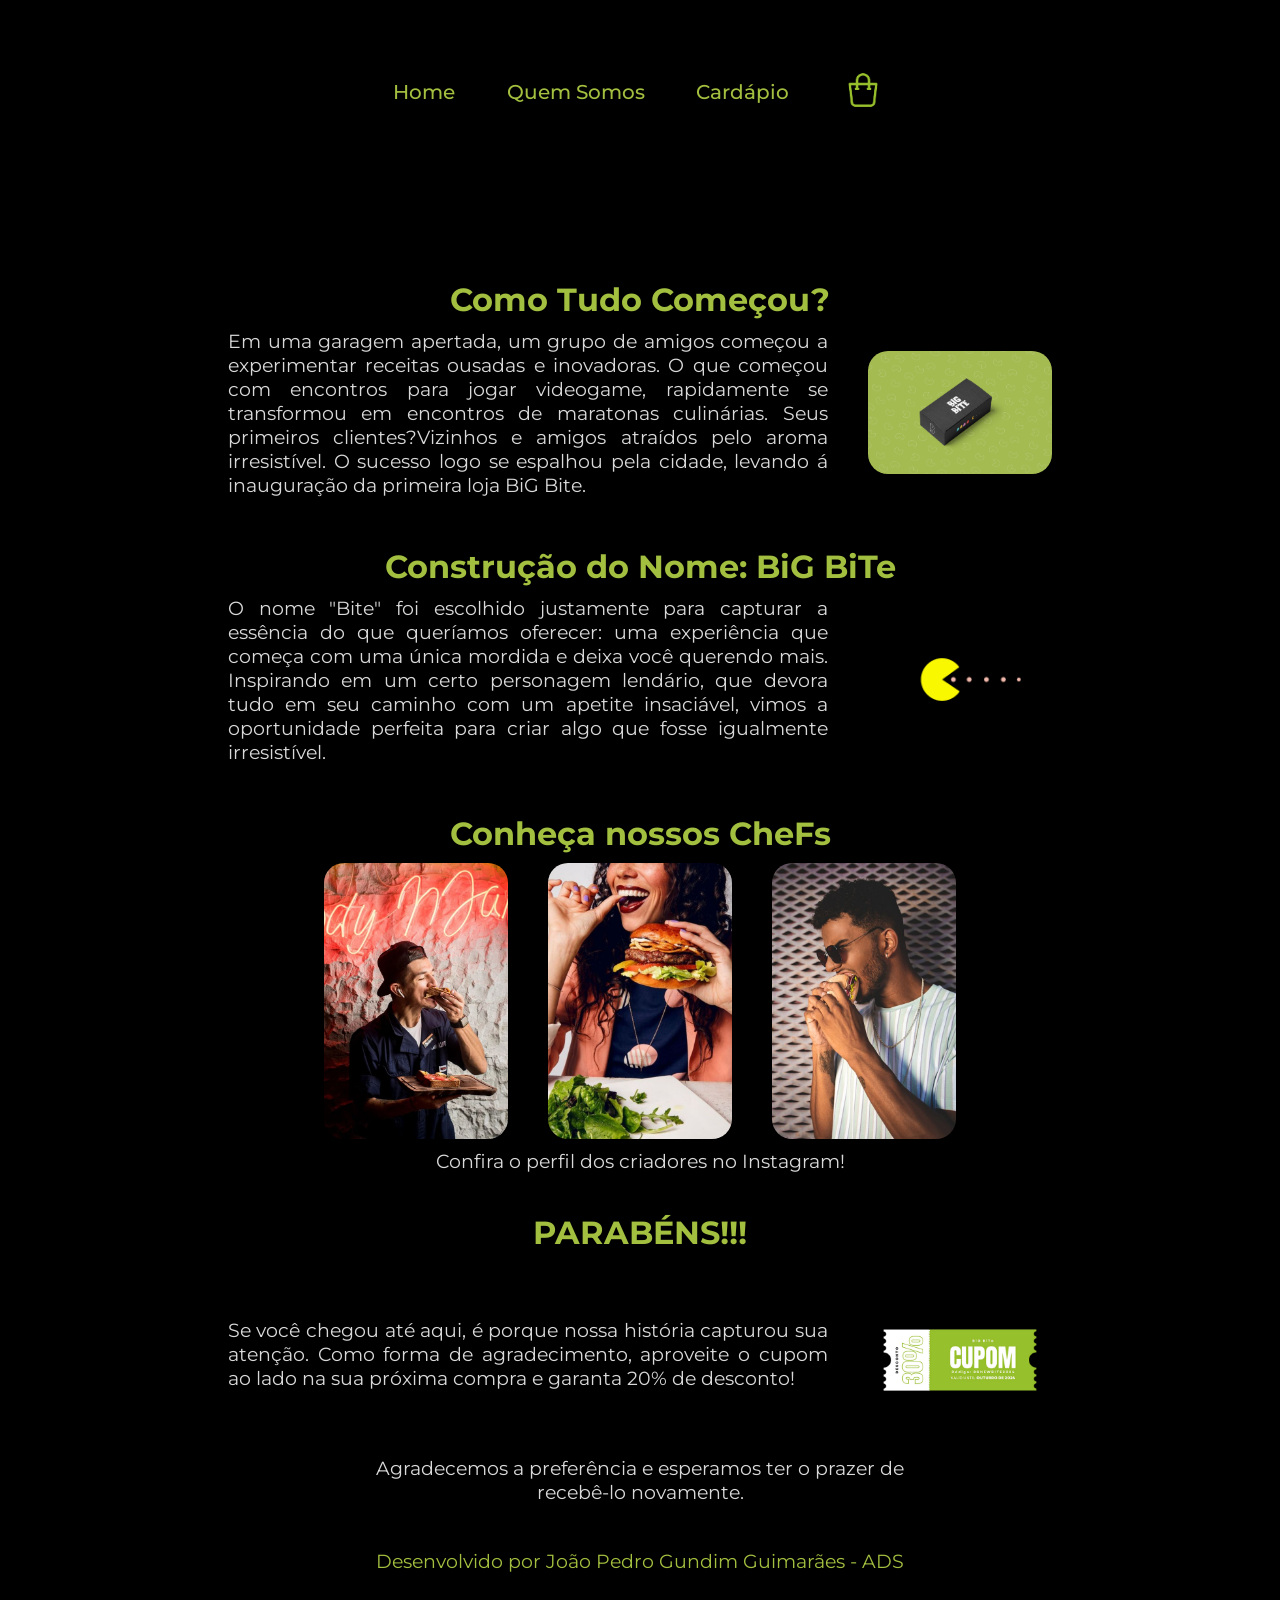
<file: about.html>
<!DOCTYPE html>
<html lang="pt-br">
<head>
    <meta charset="UTF-8">
    <meta name="viewport" content="width=device-width, initial-scale=1.0">
    <title>BiG BiTe</title>
    <link rel="stylesheet" href="styles/about.css">
    <link rel="stylesheet" href="styles/style.css">
    <link rel="icon" href="assets/logofim.png" type="image/png">
    <script src="java/carrinho.js"></script>
</head>
<body>
    <header class="cabecalho">
        <nav class="conteudo_cabecalho">
            <ul>
                <li><a class= "menu" href="index.html">Home</a></li>
                <li><a class= "menu" href="about.html">Quem Somos</a></li>
                <li><a class= "menu" href="cardapio.html">Cardápio</a></li>
                <li><a class="carrinho" href=""> <img src="assets/sacola.png" class="imagemh"></a></li>
            </ul>
        </nav>
    </header>
    <main class="principal_about">
        <section class="about">
            <h1 class="titulos">Como Tudo Começou?</h1>
            <div class="start">
                <p class="paragrafo_p1">
                    Em uma garagem apertada, um grupo de amigos começou a experimentar receitas ousadas e inovadoras.
                    O que começou com encontros para jogar videogame, rapidamente se transformou em encontros de maratonas culinárias. 
                    Seus primeiros clientes?Vizinhos e amigos atraídos pelo aroma irresistível. 
                    O sucesso logo se espalhou pela cidade, levando á inauguração da primeira loja BiG Bite.
                </p>
                <img class="imagem_surgiu" src="assets/Surgiu.png">
            </div>
    
            <h1 class="titulos">Construção do Nome: BiG BiTe</h1>
            <div class="start">
                <p class="paragrafo_p1">O nome "Bite" foi escolhido justamente para capturar a essência do que queríamos oferecer:
                     uma experiência que começa com uma única mordida e deixa você querendo mais. Inspirando em um certo personagem
                    lendário, que devora tudo em seu caminho com um apetite insaciável, vimos a oportunidade perfeita para criar 
                    algo que fosse igualmente irresistível.
                </p>
                <img class="imagem_surgiu" src="assets/pacman.gif">
            </div>

                <h1 class="titulos">Conheça nossos CheFs</h1>
            <div class="start">
                <img class="imagem_surgiu" src="assets/chef1.jpg">
                <img class="imagem_surgiu" src="assets/chef2.jpg">
                <img class="imagem_surgiu" src="assets/chef3.jpg">
            </div>
            <p class="paragrafo_p1">Confira o perfil dos criadores no Instagram!</p>
                <h1 class="titulos">PARABÉNS!!!</h1>
            <div class="start">
                <p class="paragrafo_p1">Se você chegou até aqui, é porque nossa história capturou sua atenção. Como forma de agradecimento, 
                    aproveite o cupom ao lado na sua próxima compra e garanta 20% de desconto!
                </p>
                <img class="imagem_surgiu" src="assets/Cupom.png">
            </div>
            <p class="paragrafo_p2">Agradecemos a preferência e esperamos ter o prazer de recebê-lo novamente.</p>
            
        </section>
    </main>
    <footer>
        <p class="rodape">Desenvolvido por João Pedro Gundim Guimarães - ADS</p>
    </footer>
</body>
</html>
</file>
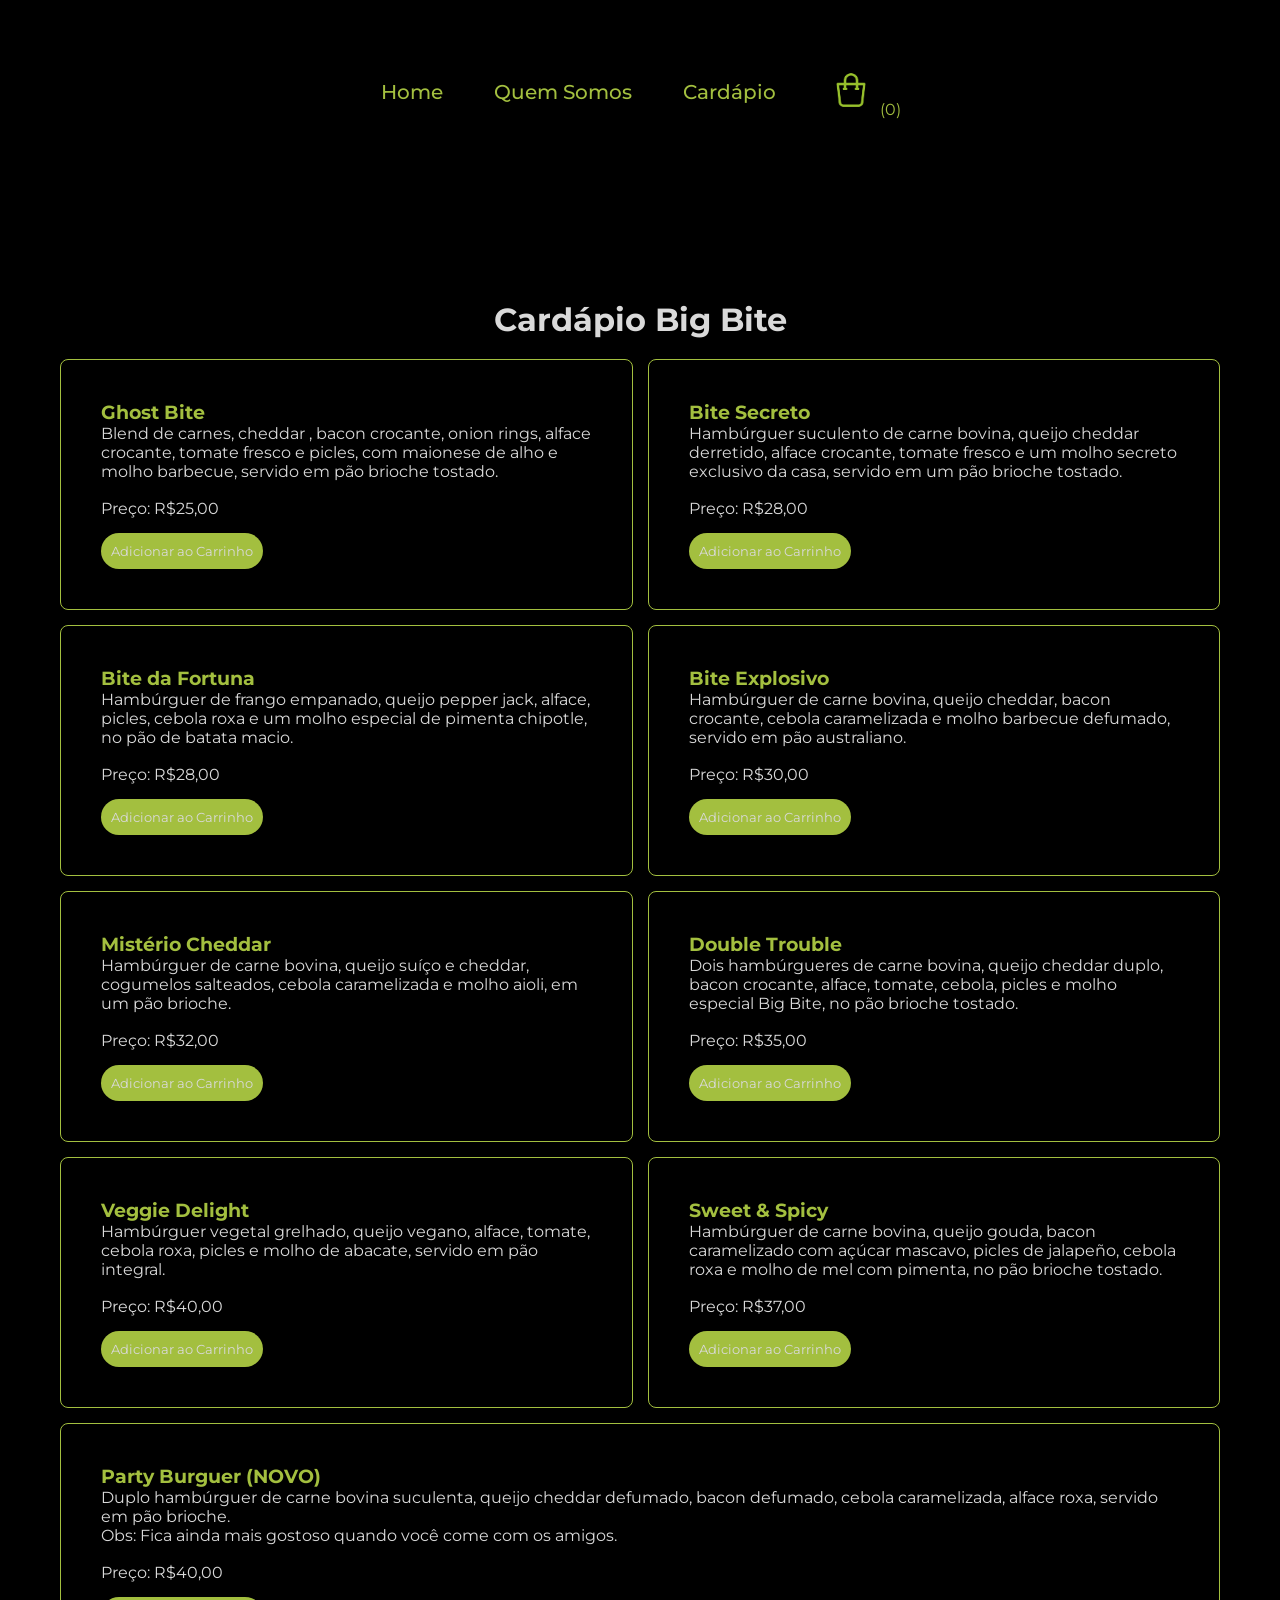
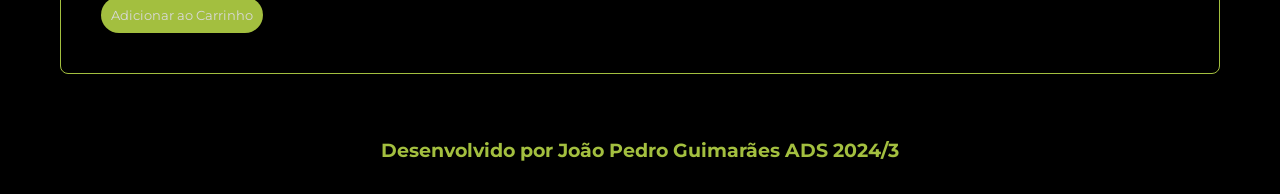
<file: cardapio.html>
<!DOCTYPE html>
<html lang="pt-br">
<head>
    <meta charset="UTF-8">
    <meta name="viewport" content="width=device-width, initial-scale=1.0">
    <title>Big BiTe</title>
    <link rel="stylesheet" href="styles/cardapio.css">
    <link rel="stylesheet" href="styles/style.css">
    <link rel="icon" href="assets/logofim.png" type="image/png">
    <script src="java/carrinho.js"></script>
</head>
<body>
    <header class="cabecalho">
        <nav class="conteudo_cabecalho">
            <ul>
                <li><a class= "menu" href="index.html">Home</a></li>
                <li><a class= "menu" href="about.html">Quem Somos</a></li>
                <li><a class= "menu" href="cardapio.html">Cardápio</a></li>
                <li><a class="carrinho" href="" id="open-cart"> <img src="assets/sacola.png" class="imagemh"> (<span id="item-count">0</span>)</a></li>
            </ul>
        </nav>
    </header>
    <main class="principal_cardapio">
        <div class="menu-container">
            <h1>Cardápio Big Bite</h1>
    
            <section>
                <div class="menu-item">
                    <div class="product" data-id="1" data-name="Ghost Bite" data-price="25.00">
                        <h2 class="produto_card">Ghost Bite</h2>
                        <p class="descricao_card">Blend de carnes, cheddar , bacon crocante, onion rings, alface crocante, tomate fresco e picles, com maionese de alho e molho barbecue, servido em pão brioche tostado.</p>
                        <br>

                        <p class="descricao_card">Preço: R$25,00</p>
                        <button class="add-to-cart">Adicionar ao Carrinho</button>
                    </div>
                </div>

                <div class="menu-item">
                    <div class="product" data-id="2" data-name="Bite Secreto" data-price="28.00">
                        <h2 class="produto_card">Bite Secreto</h2>
                        <p class="descricao_card">Hambúrguer suculento de carne bovina, queijo cheddar derretido, alface crocante, tomate fresco e um molho secreto exclusivo da casa, servido em um pão brioche tostado.</p>
                        <br>

                        <p class="descricao_card">Preço: R$28,00</p>
                        <button class="add-to-cart">Adicionar ao Carrinho</button>
                    </div>
                </div>
    
                <div class="menu-item">
                    <div class="product" data-id="3" data-name="Bite da Fortuna" data-price="32.00">
                        <h2 class="produto_card">Bite da Fortuna</h2>
                        <p class="descricao_card">Hambúrguer de frango empanado, queijo pepper jack, alface, picles, cebola roxa e um molho especial de pimenta chipotle, no pão de batata macio.</p>
                        <br>

                        <p class="descricao_card">Preço: R$28,00</p>
                        <button class="add-to-cart">Adicionar ao Carrinho</button>
                    </div>
                </div>
    
                <div class="menu-item">
                    <div class="product" data-id="4" data-name="Bite Explosivo" data-price="30.00">
                        <h2 class="produto_card">Bite Explosivo</h2>
                        <p class="descricao_card">Hambúrguer de carne bovina, queijo cheddar, bacon crocante, cebola caramelizada e molho barbecue defumado, servido em pão australiano.</p>
                        <br>

                        <p class="descricao_card">Preço: R$30,00</p>
                        <button class="add-to-cart">Adicionar ao Carrinho</button>
                    </div>
                </div>
    
                <div class="menu-item">
                    <div class="product" data-id="5" data-name="Mistério Cheddar" data-price="32.00">
                        <h2 class="produto_card">Mistério Cheddar</h2>
                        <p class="descricao_card">Hambúrguer de carne bovina, queijo suíço e cheddar, cogumelos salteados, cebola caramelizada e molho aioli, em um pão brioche.</p>
                        <br>
                    
                        <p class="descricao_card">Preço: R$32,00</p>
                        <button class="add-to-cart">Adicionar ao Carrinho</button>
                    </div>
                </div>
                <div class="menu-item">
                    <div class="product" data-id="6" data-name="Double Trouble" data-price="35.00">
                        <h2 class="produto_card">Double Trouble</h2>
                        <p class="descricao_card">Dois hambúrgueres de carne bovina, queijo cheddar duplo, bacon crocante, alface, tomate, cebola, picles e molho especial Big Bite, no pão brioche tostado.</p>
                        <br>
                    
                        <p class="descricao_card">Preço: R$35,00</p>
                        <button class="add-to-cart">Adicionar ao Carrinho</button>
                    </div>
                </div>
    
                <div class="menu-item">
                    <div class="product" data-id="7" data-name="Veggie Delight" data-price="40.00">
                        <h2 class="produto_card">Veggie Delight</h2>
                        <p class="descricao_card">Hambúrguer vegetal grelhado, queijo vegano, alface, tomate, cebola roxa, picles e molho de abacate, servido em pão integral.</p>
                        <br>
                    
                        <p class="descricao_card">Preço: R$40,00</p>
                        <button class="add-to-cart">Adicionar ao Carrinho</button>
                    </div>
                </div>
    
                <div class="menu-item">
                    <div class="product" data-id="8" data-name="Sweet & Spicy" data-price="37.00">
                        <h2 class="produto_card">Sweet & Spicy</h2>
                        <p class="descricao_card">Hambúrguer de carne bovina, queijo gouda, bacon caramelizado com açúcar mascavo, picles de jalapeño, cebola roxa e molho de mel com pimenta, no pão brioche tostado.</p>
                        <br>

                        <p class="descricao_card">Preço: R$37,00</p>
                        <button class="add-to-cart">Adicionar ao Carrinho</button>
                    </div>
                </div>

                <div class="menu-item">
                    <div class="product" data-id="9" data-name="Party Burguer" data-price="40.00">
                        <h2 class="produto_card">Party Burguer (NOVO)</h2>
                        <p class="descricao_card">Duplo hambúrguer de carne bovina suculenta, queijo cheddar defumado, bacon defumado, cebola caramelizada, alface roxa, servido em pão brioche.</p>
                        <p class="descricao_card">Obs: Fica ainda mais gostoso quando você come com os amigos.</p>
                        <br>
                        <p class="descricao_card">Preço: R$40,00</p>
                        <button class="add-to-cart">Adicionar ao Carrinho</button>
                    </div>
                </div>
            </section>
            <div id="cart" class="cart-overlay">
                <div class="cart-header">
                    <h2>Seu Carrinho</h2>
                    <button id="close-cart">✖</button>
                </div>
                <div class="cart-items"></div>
                <div class="cart-total">
                    Total: R$<span id="total">0</span>
                </div>
            </div>
        </div>
    </main>
    <footer>
        <h2 class="rodape">Desenvolvido por João Pedro Guimarães ADS 2024/3</h2>
    </footer>
</body>
</html>
</file>
<file: styles/about.css>
:root{
    --segunda_cor: #A3BF3F;
    --terceira_cor: #A6763C;
    --quarta_cor: #025928;
    --quinta_cor:#A3BF3F;
    --sexta_cor: #D9D9D9;
    --setima_cor: #000000;
    --oitva-cor:#F2D8C9;
    --spacing-s: 8px;
    --spacing-m: 16px;
    --spacing-l: 24px;
    --spacing-xl: 32px;
    --spacing-xxl: 64px;
    --width-container: 1200px;

    --fonte_titulo: "Montserrat", sans-serif;
}

.principal_about{
    background-color: var(--setima_cor);
    padding: 1% 2%;
    display: flex;
    flex-direction: column;
    padding-top: 2%;
    max-width: 100%; 
    
}
.titulos {
    font-family: var(--fonte_titulo);
    color: var(--quinta_cor);
    font-size: 2rem;
    font-weight: 700;
    padding-top: 40px;
    text-align: center;
}

.start {
    display: flex;
    flex-direction: row;
    gap: 40px;
    align-items: center;
    justify-content: center;
    padding-bottom: 10px;
    padding-top: 10px;
}

.paragrafo_p1 {
    font-family: var(--fonte_titulo);
    font-size: 1.2rem;
    font-weight: 400;
    color: var(--sexta_cor);
    text-align: justify; 
    padding: 1x; 
    max-width: 600px;
}

.paragrafo_p2{
    font-family: var(--fonte_titulo);
    font-size: 1.2rem;
    font-weight: 400;
    color: var(--sexta_cor);
    text-align: center; 
    padding: 1x; 
    max-width: 600px;
}

.imagem_surgiu {
    width: 15%;
    border-radius: 20px;
}

.about{
    display: flex;
    flex-direction: column;
    align-items: center;
}

@media(max-width:1200px){
    .principal_about {
        background-color: var(--setima_cor);
        padding: 5% 2%;
        display: flex;
        flex-direction: column;
        padding-top: 5%;
        max-width: 100%;
    }

    .titulos {
        font-family: var(--fonte_titulo);
        color: var(--quinta_cor);
        font-size: 1.5rem;
        font-weight: 700;
        padding-top: 20px;
        text-align: center;
    }

    .start {
        display: flex;
        flex-direction: column;
        gap: 20px;
        align-items: center;
        justify-content: center;
        padding-bottom: 5px;
        padding-top: 5px;
    }

    .paragrafo_p1, .paragrafo_p2 {
        font-family: var(--fonte_titulo);
        font-size: 1rem;
        font-weight: 400;
        color: var(--sexta_cor);
        text-align: justify;
        padding: 1rem;
        max-width: 100%;
    }

    .paragrafo_p2 {
        text-align: center;
    }

    .imagem_surgiu {
        width: 50%;
        border-radius: 20px;
    }

    .about {
        display: flex;
        flex-direction: column;
        align-items: center;
    }
}
</file>
<file: styles/style.css>
@import url('https://fonts.googleapis.com/css2?family=Montserrat:ital,wght@0,100..900;1,100..900&display=swap');


:root{
    --primeira_cor: #731D0A;
    --segunda_cor: #A3BF3F;
    --terceira_cor: #A6763C;
    --quarta_cor: #025928;
    --quinta_cor:#A3BF3F;
    --sexta_cor: #D9D9D9;
    --setima_cor: #000000;
    --oitva-cor:#F2D8C9;
    --spacing-s: 8px;
    --spacing-m: 16px;
    --spacing-l: 24px;
    --spacing-xl: 32px;
    --spacing-xxl: 64px;
    --width-container: 1200px;

    --fonte_titulo: "Montserrat", sans-serif;
}


*{
    margin: 0;
    padding: 0;
    max-width: 100%;
    box-sizing: border-box;
}

.cabecalho{
    pad: 2% 0% 0% 15%;
    padding: 5rem;
    background-color: var(--setima_cor);
    border: var(--primeira_cor);
    
}

.conteudo_cabecalho{
    display: flex;
    gap: 40px;
    justify-content: center;
}

.carrinho{
    position: relative;
    top: -15px;
}


ul{
    display: flex;
    gap: 3rem;
    list-style: none;
}
.menu{
    color: var(--segunda_cor);
    font-family: var(--fonte_titulo);
    font-size: 1.25rem;
    padding: 0.1rem;
    font-weight: 500;
    position: relative;
    text-decoration: none;
    width: 50%;
}
.menu::before{
    content: "";
    position: absolute;
    width: 100%;
    height: 2px;
    background:var(--quarta_cor);
    border-radius: 5px;
    transform:scaleX(0);
    transition: all 0.6s ease;
}

.menu::before{
    bottom:0;
    left:0;
}

.menu:hover::before{
    transform: scaleX(1);
}
.principal {
    background-color: var(--setima_cor);
    padding: 1% 2%;
    display: flex;
    flex-direction: column;
    padding-top: 7%;
    max-width: 100%; 
}

h1 {
    font-family: var(--fonte_titulo);
    color: var(--sexta_cor);
    font-size: 2rem;
    font-weight: 700;
    padding-top: 40px;
    text-align: left;
}

.conteudo_novo {
    display: flex;
    flex-direction: row;
    justify-content: center;
    gap: 50px;
    max-width: 100%;
}

.conteudo_botao {
    display: flex;
    justify-content: left; 
    align-items: left;
    width: 100%; 
    padding: 10px 1px;
    bottom: 10px;
}

.cardapio {
    text-align: left;
    text-decoration: none;
    font-family: var(--fonte_titulo);
    color: var(--sexta_cor);
    font-size: 1rem;
    font-weight: 500;
    background-color: var(--segunda_cor);
    border-radius: 18px;
    padding: 10px 20px;
    max-width: 300px;
    margin: 0 auto;
    
}

.cardapio:hover {
    background-color: var(--segunda_cor);
    color: var(--sexta_cor);
    transform: scale(0.9);
    transition: ease-out 0.2s;
    box-shadow: 5px 5px 15px rgba(0, 0, 0, 0.3);
}

.forte {
    font-family: var(--fonte_titulo);
    font-size: 3rem;
    font-weight: 700;
    color: var(--segunda_cor);
    display: inline-block;
    border-bottom: 2px solid var(--segunda_cor);
}

.texto_novo {
    text-align: left;
}

.imagemh{
    width: 50px;
}

.imagem {
    width: 500px;
    height: auto;
}

.div_imagem {
    display: flex;
    flex-direction: row;
    justify-content: center; 
    align-items: center;
}

.hero-section{
    align-items: flex-start;
    display: flex;
    min-height: 100%;
    justify-content: center;
    padding: var(--spacing-xxl) var(--spacing-l);
  }
  
  .card-grid{
    display: grid;
    grid-template-columns: repeat(1, 1fr);
    grid-column-gap: var(--spacing-l);
    grid-row-gap: var(--spacing-l);
    max-width: var(--width-container);
    width: 100%;
  }
  
  @media(min-width: 540px){
    .card-grid{
      grid-template-columns: repeat(2, 1fr); 
    }
  }
  
  @media(min-width: 960px){
    .card-grid{
      grid-template-columns: repeat(4, 1fr); 
    }
  }
  
  .card{
    list-style: none;
    position: relative;
  }
  
  .card:before{
    content: '';
    display: block;
    padding-bottom: 150%;
    width: 100%;
  }
  
  .card__background{
    background-size: cover;
    background-position: center;
    border-radius: var(--spacing-l);
    bottom: 0;
    filter: brightness(0.75) 
    saturate(1.2) contrast(0.85);
    left: 0;
    position: absolute;
    right: 0;
    top: 0;
    transform-origin: center; transform: scale(1) translateZ(0);
    transition: 
      filter 200ms linear,
      transform 200ms linear;
  }
  
  .card:hover .card__background{
    transform: scale(1.05) translateZ(0);
  }
  
  .card-grid:hover > .card:not(:hover) .card__background{
    filter: brightness(0.5) saturate(0) contrast(1.2) blur(20px);
  }
  
  .card__content{
    left: 0;
    padding: var(--spacing-l);
    position: absolute;
    top: 0;
  }
  
  .card__category{
    color: var(--sexta_cor);
    font-family: var(--fonte_titulo);
    font-size: 0.9rem;
    font-weight: 400;
    margin-bottom: var(--spacing-s);
    text-transform: uppercase;
  }
  
  .card__heading{
    color: var(--quinta_cor);
    font-family: var(--fonte_titulo);
    font-size: 1.9rem;
    text-shadow: 2px 2px 20px rgba(0,0,0,0.2);
    line-height: 1.4;
    word-spacing: 100vw;
  }


.pedidos {
    display: flex;
    justify-content: flex-start;
    flex-direction: row;
    gap:100px;
    padding: 5%;
    margin: 0 auto;
    border-left: 10px;
    font-family: var(--fonte_titulo);
    font-size: 1rem;
   color: var(--sexta_cor);

}

.whats {
    width: 50px; 
    height: 50px; 
}

.titulo_pedido{
    font-family: var(--fonte_titulo);
    color: var(--segunda_cor);
    font-size: 3rem;
    font-weight: 600;
}
.a_pedido{
    display: flex;
   flex-direction: column;
   justify-content: flex-end;
   align-items: center;
   gap: 10px;
   color: var(--sexta_cor);
}

.p_pedido{
    font-size: 1.5rem;
    font-weight: 700;
    text-align: center;
    gap: 50px;
}

.pedido_botao {
    display: flex;
    justify-content: center;
    align-items: center;
    border-radius: 15px;
    text-decoration: none;
    color: var(--sexta_cor-);
    font-family: var(--fonte_titulo);
    background-color: var(--quinta_cor);
    width: 300px; 
    max-width: 600px; 
    height:  50px; 
    font-size: 1.25rem;
    font-weight: 500;
    padding: -1px;
}

.pedido_botao:hover{
    transform: scale(0.9);
    transition: ease-out 0.2s;
}

.avaliacoes{
    display: flex;
    justify-content:center; 
    gap: 20px;
    margin: 0 auto;
    padding: 40px;
    border: 2px solid var(--primeira_cor);
    margin-top: 14px;
    margin-bottom: 30px;
    align-items:start;
    border-radius: 2%;
    border-color: var(--quinta_cor);
}

.comentario{
    color: var(--sexta_cor);
    font-family: var(--fonte_titulo);
    font-size: 1rem;
    text-align: justify;
}

 
 .star{
    width: 24%;
    gap:-10px;
 }

 .av{
    font-family: var(--fonte_titulo);
    gap:20px;
    font-weight: 600;
    font-size: 2.5rem;
    text-align: center;
    color: var(--quinta_cor);
    text-shadow: 2px 2px 2px rgb(rgba(243, 243, 243, 0.874));
 }

 .coment{
  display: flex;
  position: relative;
  flex-direction: column;
  justify-content:flex-start;
  padding: 5px;
  width: 400px; 
  height: 200px; 
  border-radius: 10px; 
 }

 .coisas {
    display: flex;
    justify-content: space-around;
    align-items: center;
    padding: 20px;
    background-color: var(--setima_cor);
}

.conteudo_coisas {
    display: flex;
    flex-direction: column;
    align-items: center;
    text-align: center;
}

.imagem_coisa {
    width: 70px;
    height: auto;
    margin-bottom: 10px;
}

.h2_conteudo{
    font-family: var(--fonte_titulo);
    color: var(--sexta_cor);
    font-size: 1rem;
    font-weight: 400;
    gap: 2px;
}

.p_pedido {
    font-family: var(--fonte_titulo);
    color: var(--quinta_cor);
    font-size: 1.1rem;
    font-weight: 400;
}


.rodape{
    font-family: var(--fonte_titulo);
    font-size: 1.20rem;
    text-decoration: none;
    color: var(--quinta_cor);
    background-color: var(--setima_cor);
    text-align: center;
    padding: 2rem;
    width: 100%;
}

@media (max-width: 1200px){
    .cabecalho {
        padding: 2% 10%;
        background-color: var(--setima_cor);
        border: var(--primeira_cor);
    }

    .conteudo_cabecalho {
        display: flex;
        flex-direction: row;
        gap: 30px;
        justify-content: center;
    }

    ul {
        display: flex;
        flex-direction: row;
        gap: 2rem;
        list-style: none;
    }

    .menu {
        color: var(--segunda_cor);
        font-family: var(--fonte_titulo);
        font-size: 1rem;
        padding: 0.1rem;
        font-weight: 500;
        text-align: center;
        width: 100%;
    }

    .principal {
        background-color: var(--setima_cor);
        padding: 5% 2%;
        display: flex;
        flex-direction: column;
        padding-top: 5%;
        max-width: 100%;
    }

    h1 {
        font-family: var(--fonte_titulo);
        color: var(--sexta_cor);
        font-size: 1.5rem;
        font-weight: 700;
        padding-top: 20px;
        text-align: center;
    }

    .conteudo_novo {
        display: flex;
        flex-direction: column;
        justify-content: center;
        gap: 40px;
        max-width: 100%;
    }

    .conteudo_botao {
        display: flex;
        justify-content: center;
        align-items: center;
        width: 100%;
        padding: 10px 1px;
        bottom: 10px;
    }

    .cardapio {
        text-align: center;
        font-family: var(--fonte_titulo);
        color: var(--sexta_cor);
        font-size: 0.9rem;
        font-weight: 500;
        background-color: var(--segunda_cor);
        border-radius: 18px;
        padding: 8px 16px;
        max-width: 100%;
        margin: 0 auto;
    }

    .cardapio:hover {
        background-color: var(--segunda_cor);
        color: var(--sexta_cor);
        transform: scale(0.9);
        transition: ease-out 0.2s;
        box-shadow: 5px 5px 15px rgba(0, 0, 0, 0.3);
    }

    .forte {
        font-family: var(--fonte_titulo);
        font-size: 2.5rem;
        font-weight: 700;
        color: var(--segunda_cor);
        display: inline-block;
        border-bottom: 2px solid var(--segunda_cor);
        text-align: center;
    }

    .texto_novo {
        text-align: center;
    }

    .imagem {
        width: 100%;
        height: auto;
    }

    .div_imagem {
        display: flex;
        flex-direction: column;
        justify-content: center;
        align-items: center;
    }

    .hero-section {
        align-items: center;
        display: flex;
        min-height: 100%;
        justify-content: center;
        padding: var(--spacing-l);
    }

    .card-grid {
        display: grid;
        grid-template-columns: 1fr;
        grid-column-gap: var(--spacing-l);
        grid-row-gap: var(--spacing-l);
        max-width: var(--width-container);
        width: 100%;
    }

    .pedidos {
        display: flex;
        justify-content: flex-start;
        flex-direction: column;
        gap: 50px;
        padding: 4%;
        margin: 0 auto;
        font-family: var(--fonte_titulo);
        font-size: 1rem;
        color: var(--sexta_cor);
    }

    .whats {
        width: 40px; 
        height: 40px; 
    }

    .titulo_pedido {
        font-family: var(--fonte_titulo);
        color: var(--segunda_cor);
        font-size: 2rem;
        font-weight: 600;
    }

    .a_pedido {
        display: flex;
        flex-direction: column;
        justify-content: flex-end;
        align-items: center;
        gap: 10px;
        color: var(--sexta_cor);
        text-align: center;
    }

    .p_pedido {
        font-size: 1.2rem;
        font-weight: 700;
        text-align: center;
        padding: 0%;
    }

    .pedido_botao {
        display: flex;
        justify-content: center;
        align-items: center;
        border-radius: 15px;
        text-decoration: none;
        color: var(--sexta_cor);
        font-family: var(--fonte_titulo);
        background-color: var(--quinta_cor);
        width: 100%;
        max-width: 400px;
        height: 40px;
        font-size: 1rem;
        font-weight: 500;
        padding: -1px;
    }

    .pedido_botao:hover {
        transform: scale(0.9);
        transition: ease-out 0.2s;
    }

    .avaliacoes {
        display: flex;
        justify-content: center;
        flex-direction: column;
        gap: 20px;
        margin: 10px;
        padding: 30px;
        border: 2px solid var(--primeira_cor);
        margin-top: 10px;
        margin-bottom: 20px;
        align-items: center;
        border-radius: 2%;
        border-color: var(--quinta_cor);
    }

    .comentario {
        color: var(--sexta_cor);
        font-family: var(--fonte_titulo);
        font-size: 0.9rem;
        text-align: justify;
    }

    .star {
        width: 20%;
    }

    .av {
        font-family: var(--fonte_titulo);
        font-weight: 600;
        font-size: 2rem;
        text-align: center;
        color: var(--quinta_cor);
        text-shadow: 2px 2px 2px rgb(rgba(243, 243, 243, 0.874));
    }

    .coment {
        display: flex;
        position: relative;
        flex-direction: column;
        justify-content: flex-start;
        padding: 5px;
        width: 100%;
        height: auto;
        border-radius: 10px;
    }

    .coisas {
        display: flex;
        flex-direction: column;
        justify-content: space-around;
        align-items: center;
        padding: 10px;
        background-color: var(--setima_cor);
    }

    .conteudo_coisas {
        display: flex;
        flex-direction: column;
        align-items: center;
        text-align: center;
    }

    .imagem_coisa {
        width: 50px;
        height: auto;
        margin-bottom: 10px;
    }

    .h2_conteudo {
        font-family: var(--fonte_titulo);
        color: var(--sexta_cor);
        font-size: 0.9rem;
        font-weight: 400;
        gap: 2px;
    }

    .p_pedido {
        font-family: var(--fonte_titulo);
        color: var(--quinta_cor);
        font-size: 1rem;
        font-weight: 400;
    }

    .rodape {
        font-family: var(--fonte_titulo);
        font-size: 1rem;
        text-decoration: none;
        color: var(--quinta_cor);
        background-color: var(--setima_cor);
        text-align: center;
        padding: 1.5rem;
        width: 100%;
    }
}
</file>
<file: styles/cardapio.css>
:root{
    --primeira_cor: #731D0A;
    --segunda_cor: #A3BF3F;
    --terceira_cor: #A6763C;
    --quarta_cor: #025928;
    --quinta_cor:#A3BF3F;
    --sexta_cor: #D9D9D9;
    --setima_cor: #000000;
    --oitva-cor:#F2D8C9;
    --spacing-s: 8px;
    --spacing-m: 16px;
    --spacing-l: 24px;
    --spacing-xl: 32px;
    --spacing-xxl: 64px;
    --width-container: 1200px;

    --fonte_titulo: "Montserrat", sans-serif;
}

.principal_cardapio{
    background-color: var(--setima_cor);
    padding: 1% 2%;
    display: flex;
    flex-direction: column;
    padding-top: 2%;
    max-width: 100%; 
}

.carrinho{
    font-family: var(--fonte_titulo);
    text-decoration: none;
    color: var(--segunda_cor);
}

.product{
    padding: 10px;
}

.add-to-cart{
    font-family: var(--fonte_titulo);
    background-color: var(--segunda_cor);
    color: var(--sexta_cor);
    border-radius: 20px;
    padding: 10px;
    border: none;
    margin-top: 15px;
}
.cart-overlay {
    display: none; 
    position: fixed; 
    top: 0;
    left: 0;
    width: 100%;
    height: 100%;
    color: #f0f0f0;
    font-family: var(--fonte_titulo);
    padding: 50px;
    background-color: rgba(0, 0, 0, 0.8); 
    z-index: 1000; 
    overflow-y: auto; 
    
}

.cart-header, .cart-items, .cart-total {
    background-color: var(--segunda_cor); 
    padding: 30px; 
    margin: auto;
    width: 50%; 
    max-width: 500px;
}

.cart-header {
    display: flex;
    justify-content: space-between;
    align-items: center;
}

.close-btn, #close-cart {
    font-size: 24px;
    background: none; 
    border: none; 
}

.cart-items {
    margin-top: 10px;
    max-height: 300px;
    overflow-y: auto; 
}

.cart-total {
    text-align: right; 
    font-weight: bold; 
}

.add-to-cart:hover{
    transform: scale(0.9);
    transition:ease-in 0.4s;
}

.menu-container {
    max-width: 1200px;
    margin: 0 auto;
    padding: 20px;
}

.menu-container h1 {
    text-align: center;
    margin-bottom: 20px;
}

section {
    display: flex;
    flex-wrap: wrap;
    gap: 15px; 
}

.menu-item {
    flex: 1 1 calc(50% - 20px); 
    box-sizing: border-box;
    padding: 30px;
    border: 1px solid var(--quinta_cor); 
    border-radius: 8px; 
    background-color: var(--setima_cor); 
}

.menu-item h2 {
    margin-top: 0;
}

.produto_card{
    font-family: var(--fonte_titulo);
    font-size: 1.2rem;
    color: var(--quinta_cor);
}

.descricao_card{
    color: var(--sexta_cor);
    font-family: var(--fonte_titulo);
    font-size: 1rem;
}

.menu-item p {
    margin-bottom: 0;
}
</file>
